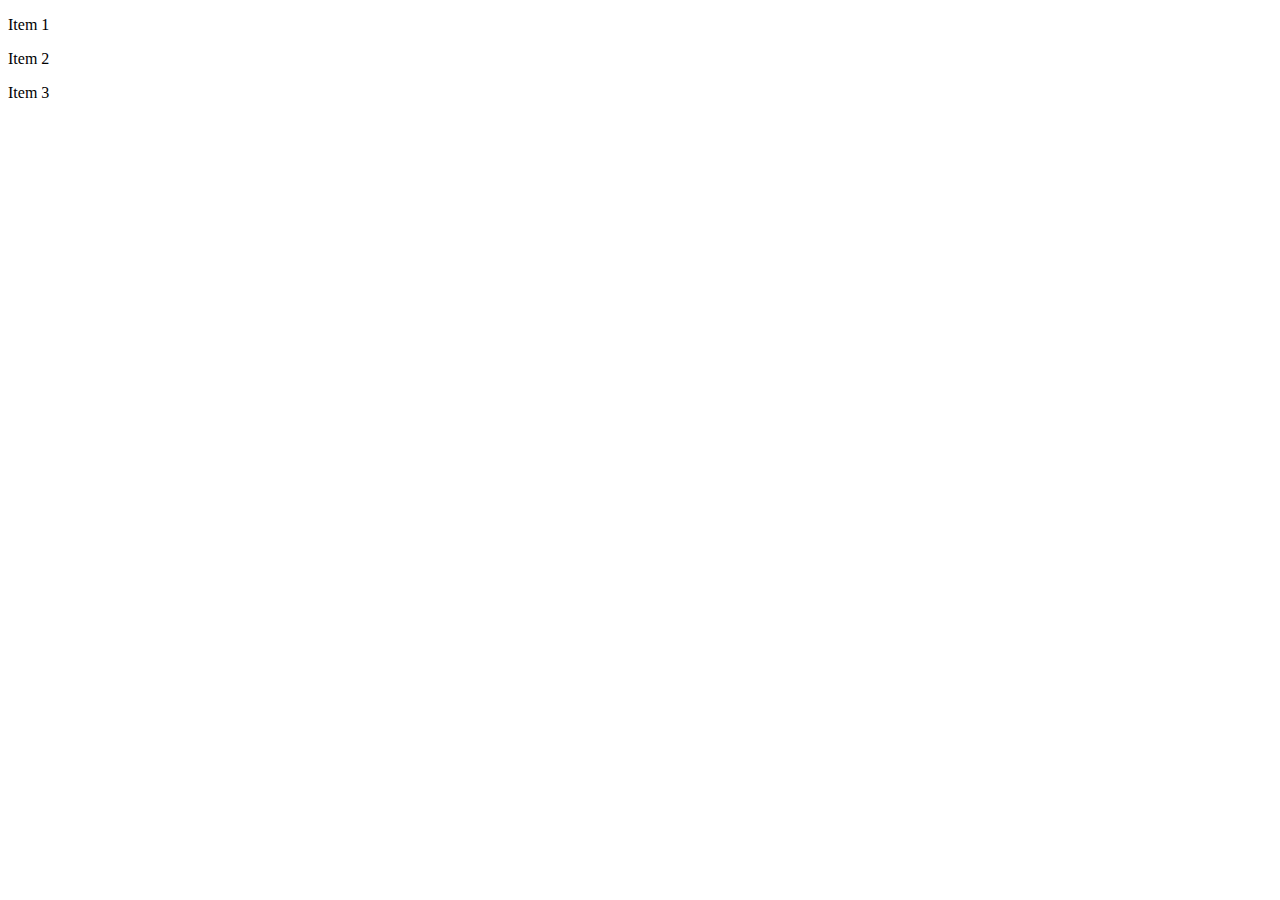
<file: index.html>
<!DOCTYPE html>
<html>
    <head>
        <title>Phase - 2 </title>
        <link rel="stylesheet" href="style.css">
        <meta name="viewport" content="width=device-width, initial-scale=1.0">
    </head>
    <body>
        <div class="header">
            <div class="header-items">
                <p class="header-item">Item 1</p>
                <p class="header-item">Item 2</p>
                <p class="header-item">Item 3</p>
            </div>
    </body>
</html>
</file>
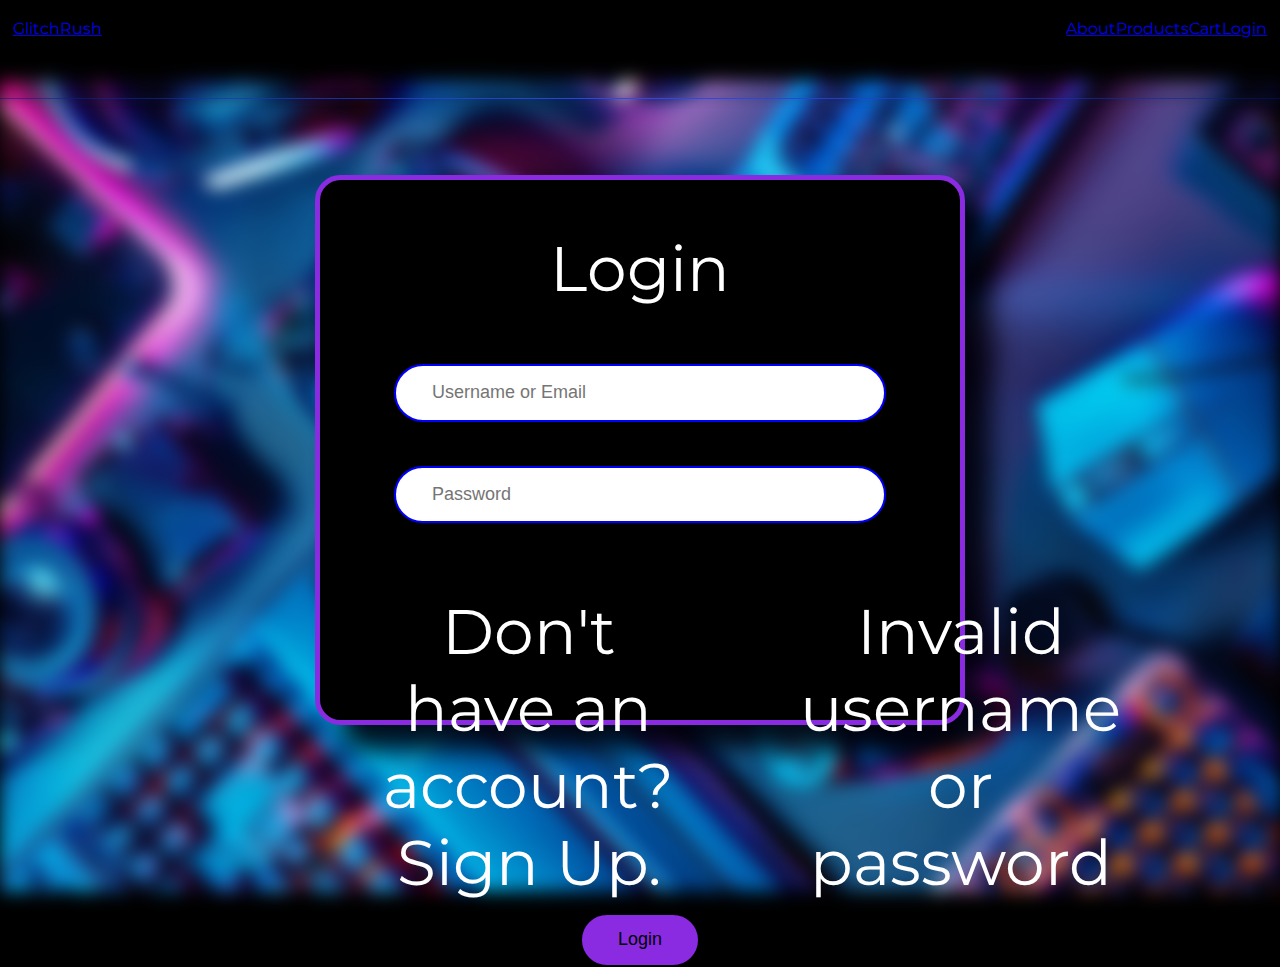
<file: login/index.html>
<!DOCTYPE html>
<html>
<head>
  <title>uid2</title>
  <meta charset="UTF-8">
  <meta name="viewport" content="width=device-width, initial-scale=1.0">
  <meta name="keywords" content="HTML, CSS">
  <meta name="description" content="e-commerce website">
  <link rel="stylesheet" href="../styles/menubar.css">
  <link rel="stylesheet" href="style.css">
</head>

<body>
    <script src="script.js"></script>
    <header>
      <a href="#" class="navi navi_title">GlitchRush</a>
      <nav>
        <a href="#" class="navi">About</a>
        <div class="dropdown">
          <a href="#" class="navi trigger-link">Products</a>
          <div class="dropdown-content">
            <a href="#">Monitors</a>
            <a href="#">Chairs</a>
            <a href="#">Keyboards</a>
            <a href="#">Mouse</a>
            <a href="#">Consoles</a>
          </div>
        </div>
        <a href="#" class="navi">Cart</a>
        <a href="#" class="navi">Login</a>
      </nav>
    </header>

    <hr>
    <div class="bg_image"></div>
    <div class="card">
        <p id="picker">Login</p><br>
        <input type="text" id="uname" class="tbox" placeholder="Username or Email"><br>
        <input type="text" id="email" class="tbox" placeholder="Email" style="display: none;"><br>
        <input type="password" id="pass" class="tbox" placeholder="Password"><br>
        <input type="password" id="pass2" class="tbox" placeholder="Re-enter Password" style="display: none;"><br>
        <div style="display:flex;">
          <p id="chooser"> Don't have an account? Sign Up. </p>
          <p id="error">Invalid username or password</p>
        </div>
        <input type="button" value="Login" id="submit" class="button" onclick="Submit()">
    </div>

</body>
</html>
</file>
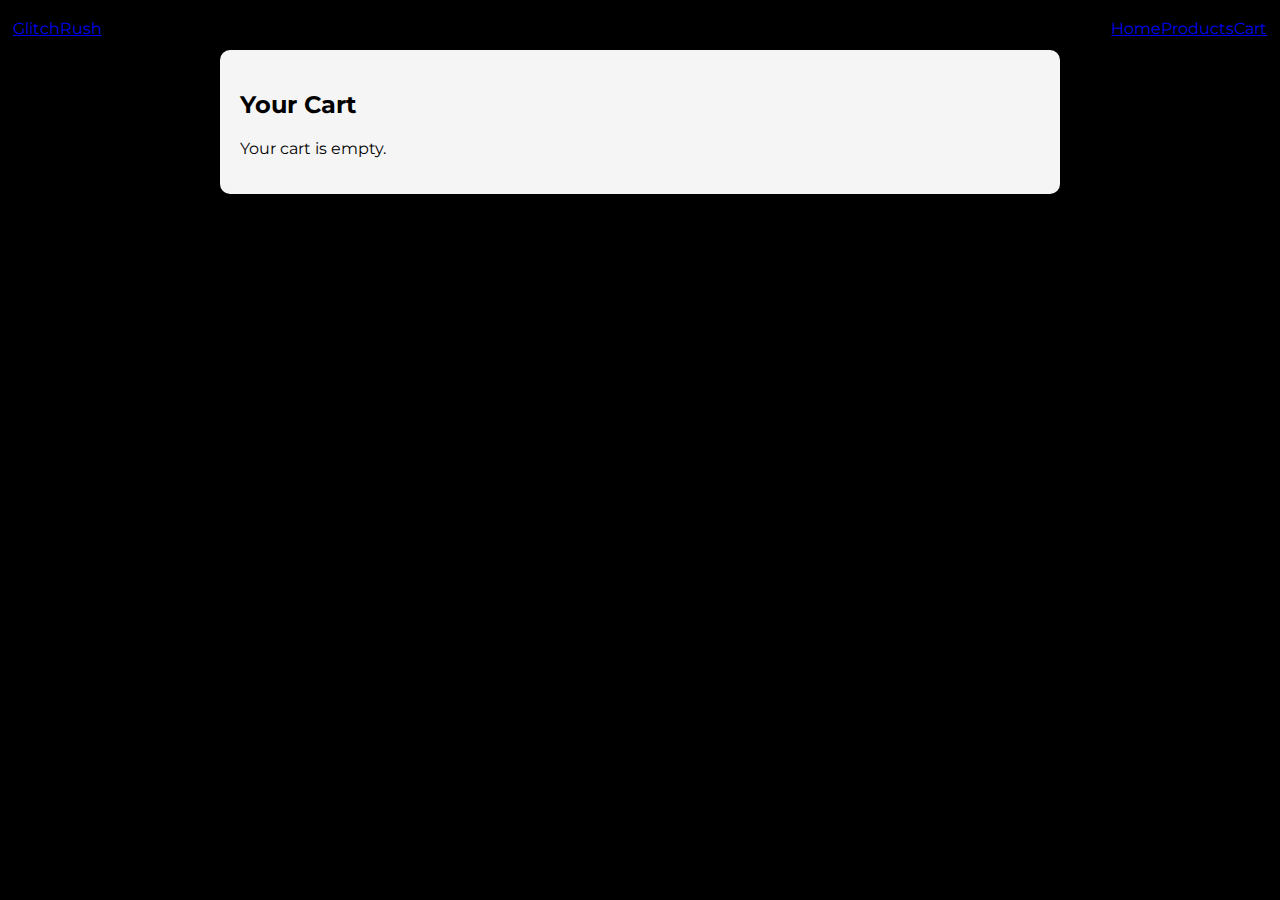
<file: products/cart.html>
<!DOCTYPE html>
<html lang="en">
<head>
  <meta charset="UTF-8" />
  <title>My Cart</title>
  <link rel="stylesheet" href="../styles/menubar.css" />
  <style>
    .cart-container {
      max-width: 800px;
      margin: 50px auto;
      padding: 20px;
      background: #f5f5f5;
      border-radius: 10px;
    }
    .cart-item {
      display: flex;
      align-items: center;
      justify-content: space-between;
      border-bottom: 1px solid #ccc;
      padding: 10px 0;
    }
    .cart-item img {
      width: 100px;
      height: auto;
    }
    .cart-item-details {
      flex-grow: 1;
      margin-left: 20px;
    }
    .cart-total {
      text-align: right;
      font-size: 20px;
      font-weight: bold;
      margin-top: 20px;
    }
    .remove-btn {
      padding: 5px 10px;
      background-color: red;
      color: white;
      border: none;
      border-radius: 5px;
      cursor: pointer;
    }
  </style>
</head>
<body>
  <header>
    <a href="../home/index.html" class="navi navi_title">GlitchRush</a>
    <nav>
      <a href="../home/index.html" class="navi">Home</a>
      <a href="products.html" class="navi">Products</a>
      <a href="#" class="navi">Cart</a>

    </nav>
  </header>

  <div class="cart-container" id="cart-container"></div>

  <script>
    function renderCart() {
      const cart = JSON.parse(localStorage.getItem('cart')) || [];
      const container = document.getElementById('cart-container');
      container.innerHTML = '<h2>Your Cart</h2>';

      if (cart.length === 0) {
        container.innerHTML += '<p>Your cart is empty.</p>';
        return;
      }

      let total = 0;

      cart.forEach((item, index) => {
        const itemPrice = parseFloat(item.price.replace(/[^\d.-]/g, ''));
        total += itemPrice * item.quantity;

        container.innerHTML += `
          <div class="cart-item">
            <img src="${item.image}" alt="${item.title}" />
            <div class="cart-item-details">
              <h3>${item.title}</h3>
              <p>Price: ${item.price}</p>
              <p>Quantity: ${item.quantity}</p>
              <button class="remove-btn" onclick="removeItem(${index})">Remove</button>
            </div>
          </div>
        `;
      });

      container.innerHTML += `<div class="cart-total">Total: ₹${total.toFixed(2)}</div>`;
    }

    function removeItem(index) {
      let cart = JSON.parse(localStorage.getItem('cart')) || [];
      cart.splice(index, 1);
      localStorage.setItem('cart', JSON.stringify(cart));
      renderCart();
    }

    document.addEventListener("DOMContentLoaded", renderCart);
  </script>
</body>
</html>
</file>
<file: style.css>

</file>
<file: styles/menubar.css>
@font-face {
    font-family: "Montserrat";
    src: url(../fonts/Montserrat/Montserrat-VariableFont_wght.ttf);
}

body {
    background-color: black;
    margin: 0;
    font-family: "Montserrat";
}

/* Fixed header bar */
header {
    position: fixed;
    top: 0;
    left: 0;
    width: 100%;
    background: black;
    display: flex;
    justify-content: space-between;
    align-items: center;
    padding : 1.5vw 1vw 0vw 1vw;
    box-sizing: border-box;
    z-index: 100;
}

nav {
    display: flex;
    align-items: center;
}

#navi {
    text-decoration: none;
    color: #2846db;
    margin: 10px;
    box-sizing: border-box;
    position: relative;
    font-size: 1.4em;
}

/* Dropdown container */
.dropdown {
    position: relative;
    display: inline-block;
}

.dropdown a.trigger-link:hover {
    color: #2980b9;
}

/* Dropdown content (initially hidden) */
.dropdown-content {
    display: none;
    position: absolute;
    top: 100%;
    left: 0;
    background-color: #2846db;
    min-width: 160px;
    box-shadow: 0px 8px 16px rgba(0,0,0,0.2);
    z-index: 101;
    border-radius: 5px;
}

.dropdown-content a {
    color: black;
    padding: 12px 16px;
    text-decoration: none;
    display: block;
}

.dropdown-content a:hover {
    background-color: rgb(200, 227, 255);
    transition: 0.3s;
    border-radius: 5px;
}

/* Show dropdown on hover */
.dropdown:hover .dropdown-content {
    display: block;
}

/* Decorative HR line below header */
hr {
    border: none;
    height: 1px;
    background: linear-gradient(to right, rgba(0, 20, 111, 0.5) 0%, #2c4be8 50%, rgba(0, 20, 111, 0.5) 100%);
    box-shadow: 0 0 8px rgba(0, 37, 49, 0.922);
    width: 100%;
    position: fixed;
    top: 10vh; /* Push it below header */
    z-index: 99;
}
</file>
<file: login/style.css>
body {
    height: 100%;
    margin: 0;
    display: flex;
    justify-content: center;
    align-items: center;   
    min-height: 100vh; 
}

p {
    color: white;
    margin: 0.8em 1em 0.2em 1em;
    font-size: 7vh;
}

.tbox {
    font-size: 2vh;
    padding: 0.9em 2em 0.9em 2em;
    width: 65%;
    transition: width 0.5s ease;
    margin-top: 1.4em;
    border-radius: 2em;
    border: 2px solid blue;
}

.button {
    padding: 0.8em 2em;
    font-size: 2vh;
    border: 2px solid black;
    border-radius: 2em;
    background-color: blueviolet;
    transition: background-color 0.3s ease;
}

.button:hover {
    background-color: mediumblue;
    transition-duration: 0.75s;
}

input:focus {
    outline: none;
}

.tbox:hover{
    width: 68%;
    transition-duration: 1s;
}

.chooser {
    font-size: 1em;
    text-align: right;
    margin: 1em 8em 4em 0em;
}

.chooser:hover {
    color: blue;
    transition-duration: 0.5s;
}


.bg_image {
    background-image: url("../assets/images/login_bg.png");
    width: 100vw;
    height: 90vh;
    margin-top: 7.9vh;
    position: absolute;
    background-repeat: no-repeat;
    background-size: cover;
    filter: blur(1vh);
    -webkit-filter: blur(1vh);
}

.card {
    width: 50%;
    height: 60vh;
    background-color: black;
    border: 5px solid blueviolet;
    border-radius: 2vw;
    text-align: center;
    margin: auto;
    z-index: 10;
    box-shadow: 2vw 2vw 2vw rgba(0, 0, 10, 0.9);
    transition: box-shadow 0.5s, transform 1s;
}

.card:hover{
    box-shadow: 2.7vw 2.7vw 2vw rgba(0, 0, 20, 0.9);
    transform: scale(1.01);
    transition-duration: 1s;
}
</file>
